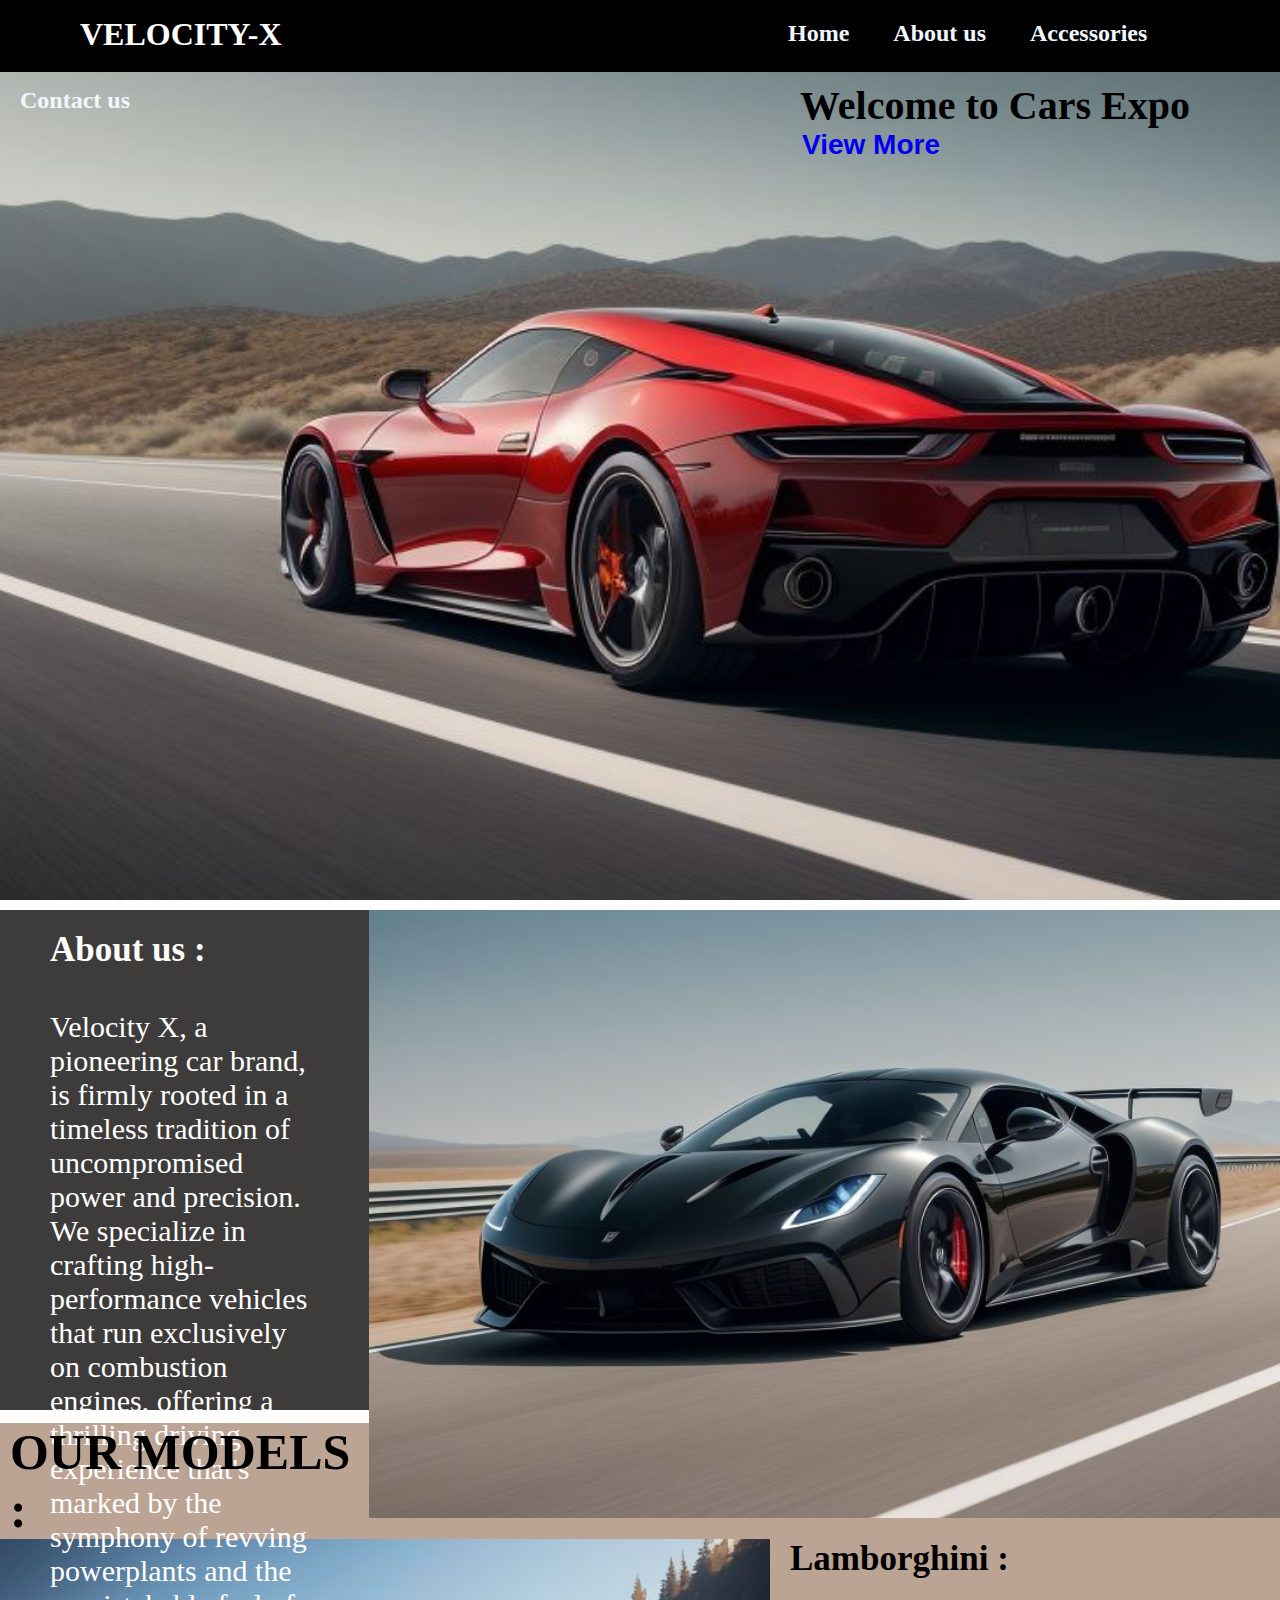
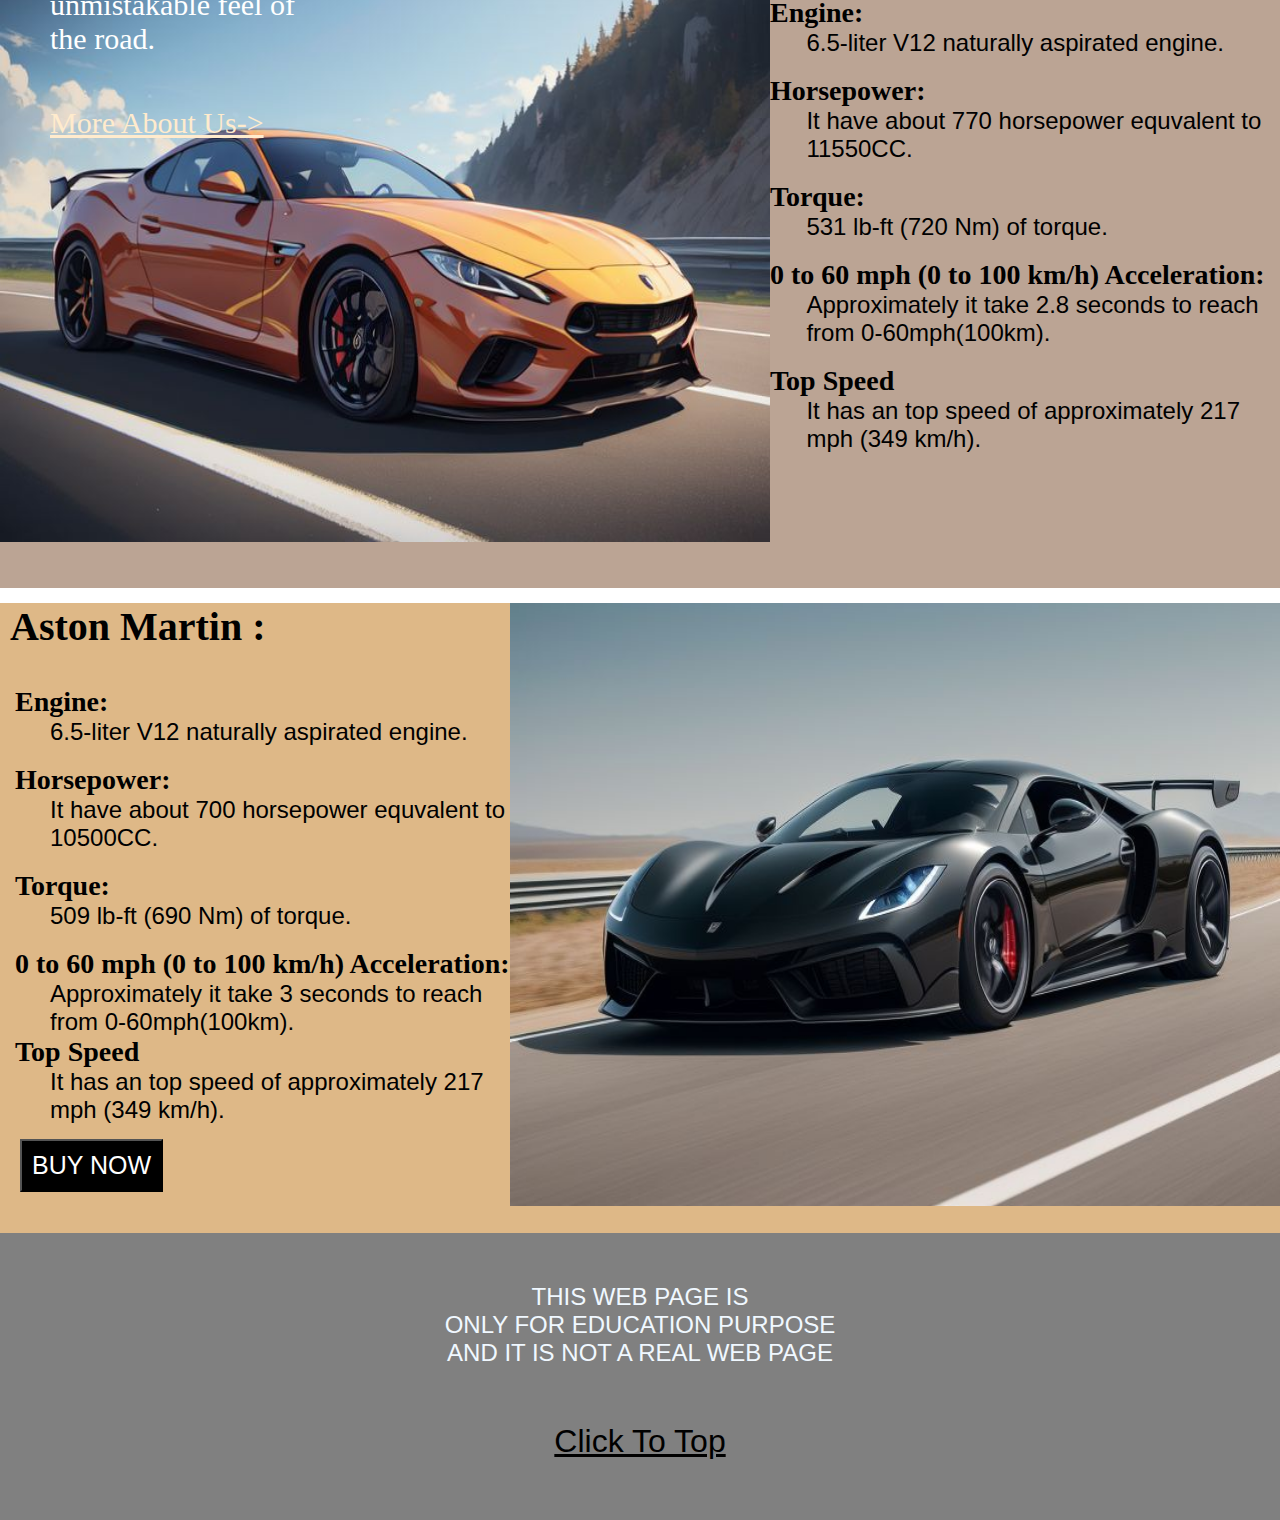
<file: index.html>
<!DOCTYPE html>
<html>

<head>
    <title>Velocity X </title>
    <meta name="viewport" content="width=device-width"> <!--It consider the display size to 100-->
    <link rel="stylesheet" href="index.css">
</head>

<body>
    <Section class="ul1">
        <div class="BMW"> <!--this for the navigation in the top-->
            <h1>VELOCITY-X</h1>
            <ul>
                <li><a href="#info">Home</a></li>
                <li><a href="about.html">About us</a></li>
                <li><a href="accessories.html">Accessories</a></li>
                <li><a href="contact.html">Contact us</a></li>
            </ul>
        </div>
        <div class="intro"> <!--this is for the first page photo & view more & text content-->
            <h1>Welcome to Cars Expo</h1>
            <h2> <a href="#models">View More</a></h2>
        </div>
    </Section>
    <section class="about" id="info"> <!----------------for the Second Section---------------->
        <div class="aboutinfo"> <!--text in this page-->
            <h1>About us :</h1>
            <img src="about.jpg">
            <br>
            <p>Velocity X, a pioneering car brand, is firmly rooted in a timeless tradition of uncompromised power and
                precision. We specialize in crafting high-performance vehicles that run exclusively on combustion
                engines, offering a thrilling driving experience that's marked by the symphony of revving powerplants
                and the unmistakable feel of the road.</p>
            <a class="aboutpage" href="about.html">More About Us-></a>
        </div>
    </section>
    <section class="models1" id="models"> <!----------------third Section"page"------------------>
        <h1>OUR MODELS :</h1>
        <img src="model1.jpg">
        <h2>Lamborghini :</h2>
        <br><br>
        <h3>Engine:</h3>
        <p>6.5-liter V12 naturally aspirated engine. </p>
        <br>
        <h3>Horsepower: </h3>
        <p>It have about 770 horsepower equvalent to 11550CC.</p>
        <br>
        <h3>Torque:</h3>
        <p>531 lb-ft (720 Nm) of torque.</p>
        <br>
        <h3>0 to 60 mph (0 to 100 km/h) Acceleration:</h3>
        <p>Approximately it take 2.8 seconds to reach from 0-60mph(100km).</p>
        <br>
        <h3>Top Speed</h3>
        <p>It has an top speed of approximately 217 mph (349 km/h).</p>
        <button onclick="location.href='final.html'"> BUY NOW </button> <!------Button------>
    </section>
    <section class="models2"> <!-----------Fourth Section----------->
        <img src="about.jpg">
        <h1>Aston Martin :</h1>
        <br> <br>
        <h3>Engine:</h3>
        <p>6.5-liter V12 naturally aspirated engine.</p>
        <br>
        <h3>Horsepower:</h3>
        <p>It have about 700 horsepower equvalent to 10500CC.</p>
        <br>
        <h3>Torque:</h3>
        <p>509 lb-ft (690 Nm) of torque.</p>
        <br>
        <h3>0 to 60 mph (0 to 100 km/h) Acceleration:</h3>
        <p>Approximately it take 3 seconds to reach from 0-60mph(100km).</p>
        <h3>Top Speed</h3>
        <p>It has an top speed of approximately 217 mph (349 km/h).</p>
        <button onclick="location.href='final.html'">BUY NOW</button> <!-----Button----->
    </section>
    <section class="End">
        <p>THIS WEB PAGE IS <br>ONLY FOR EDUCATION PURPOSE<br>AND IT IS NOT A REAL WEB PAGE</p>
        <br><br>
        <a href="#">Click To Top</a>
    </section>

</html>
</file>
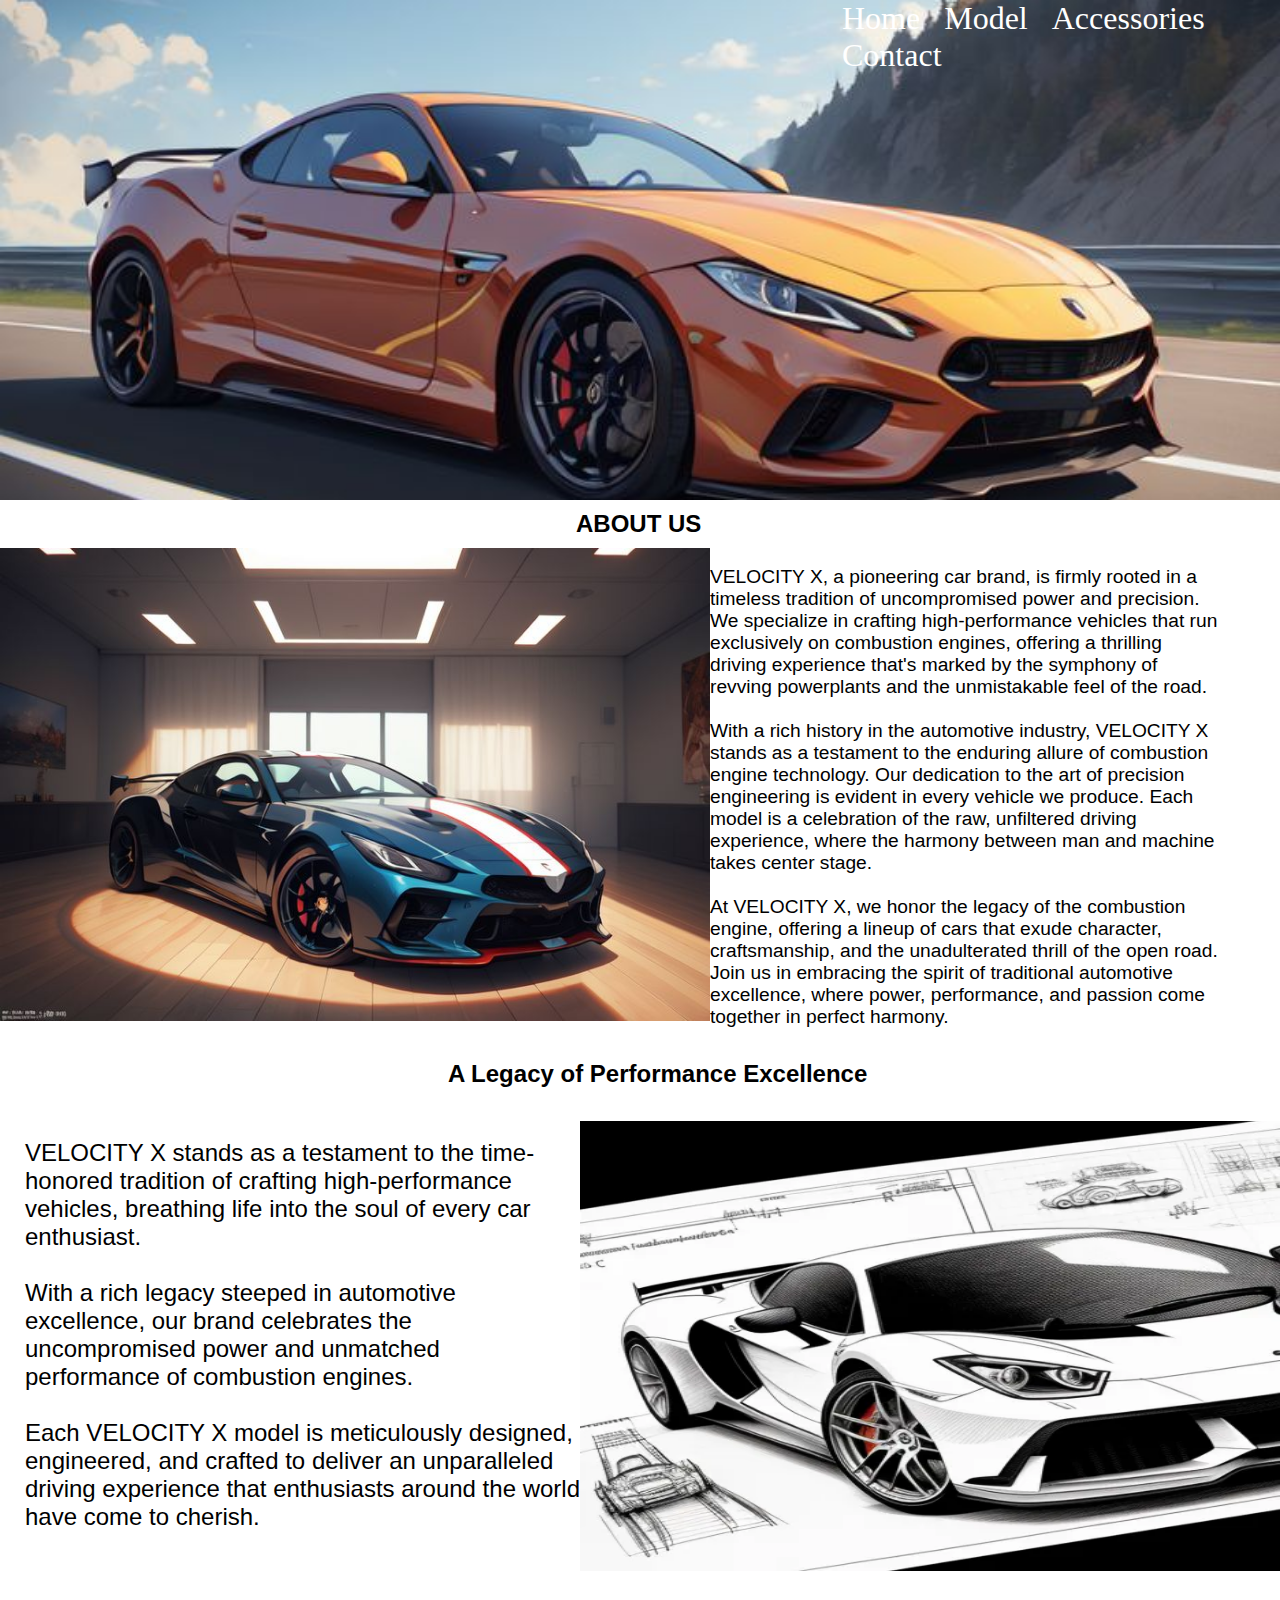
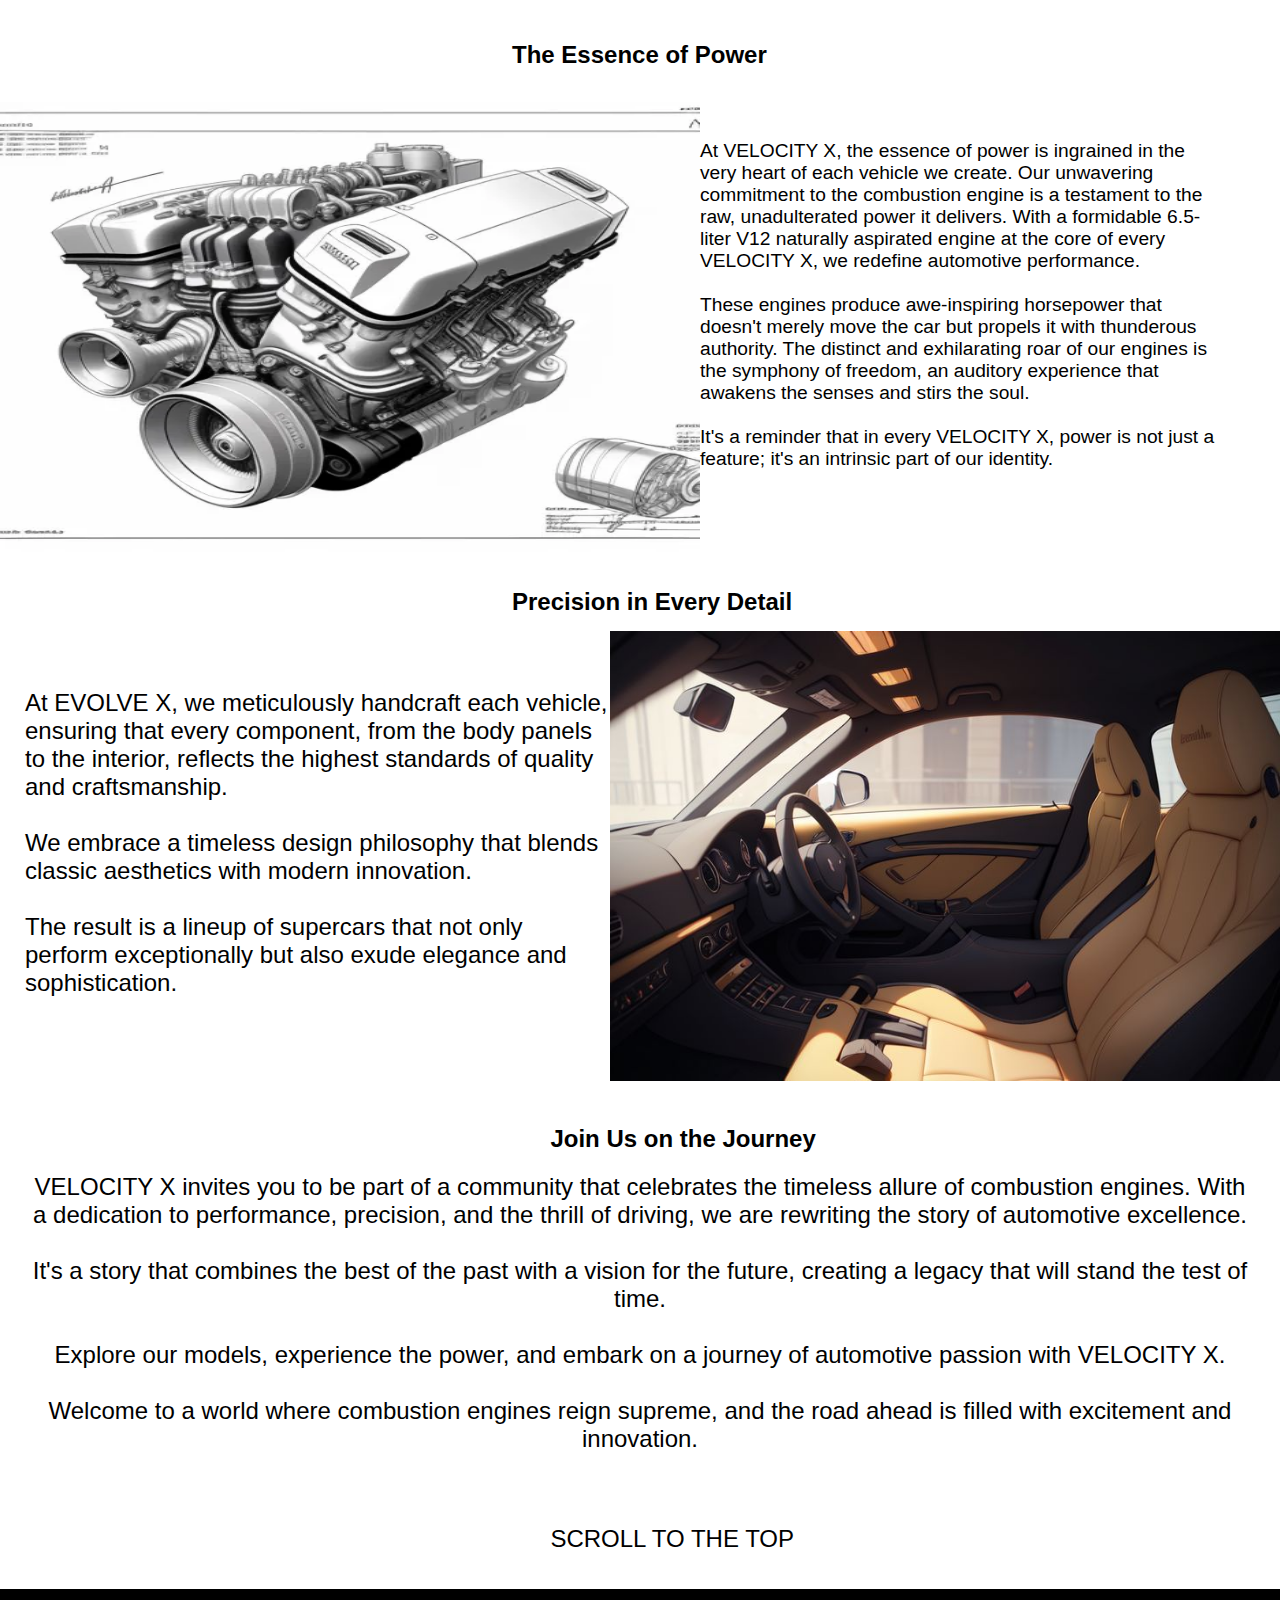
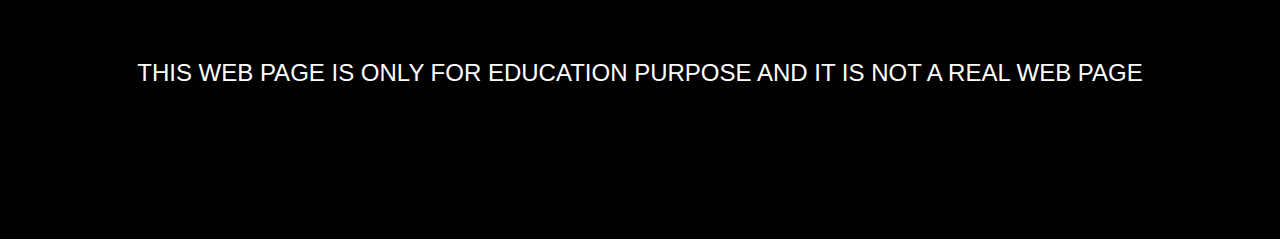
<file: about.html>
<!DOCTYPE html>
<html>
    <head>
        <title>About VELOCITY X</title>
        <meta name="viewport" content="width=device-width,initial-scale=1.0">
        <link rel="stylesheet" href="about.css">
        <body>
            <section class="navigation"> 
                <div class="nav">
                    <ul>
                        <li><a href="index.html">Home</a></li>
                        <li><a href="index.html#models">Model</a></li>
                        <li><a href="accessories.html">Accessories</a></li>
                        <li><a href="contact.html">Contact</a></li>
                    </ul>
                </div>
            </section>
            <section class="about1">  <!------------Second Section------------>
                <div class="more1">
                    <h1>ABOUT US</h1>
                    <img src="model1sport.jpg">
                    <br>
              <p>VELOCITY X, a pioneering car brand, is firmly rooted in a timeless tradition of uncompromised power and precision.
                 We specialize in crafting high-performance vehicles that run exclusively on combustion engines, offering a thrilling driving experience that's marked by the symphony of revving powerplants and the unmistakable feel of the road.
                 <br>
                 <br>
                With a rich history in the automotive industry, VELOCITY X stands as a testament to the enduring allure of combustion engine technology.
                 Our dedication to the art of precision engineering is evident in every vehicle we produce.
                  Each model is a celebration of the raw, unfiltered driving experience, where the harmony between man and machine takes center stage.
                  <br>
                  <br>
                At VELOCITY X, we honor the legacy of the combustion engine, offering a lineup of cars that exude character, craftsmanship, and the unadulterated thrill of the open road.
                 Join us in embracing the spirit of traditional automotive excellence, where power, performance, and passion come together in perfect harmony.
                 <br><br>
                </div>
            </section>
            <section class="about2">
                <div class="more2">
                    <h1>A Legacy of Performance Excellence</h1>
                    <br>
                    <img src="sketch.webp">
                    <br>
                    <p>
                        VELOCITY X stands as a testament to the time-honored tradition of crafting high-performance vehicles, breathing life into the soul of every car enthusiast.
                        <br>
                        <br>
                         With a rich legacy steeped in automotive excellence, our brand celebrates the uncompromised power and unmatched performance of combustion engines.
                         <br>
                         <br>
                          Each VELOCITY X model is meticulously designed, engineered, and crafted to deliver an unparalleled driving experience that enthusiasts around the world have come to cherish.
                          <br>
                          <br>
                    </p>
                </div>
            </section>
            <section class="about3">  <!-----------------Third Section------------------>
                <div class="more3">
                    <br><br><br>
                    <br>
                    <h1>The Essence of Power</h1>
        <br>
        <img src="engine1.webp" alt="engine sketch">
        <br>
        <p>
          At VELOCITY X, the essence of power is ingrained in the very heart of each vehicle we create. Our unwavering commitment to the combustion engine is a testament to the raw, unadulterated power it delivers. With a formidable 6.5-liter V12 naturally aspirated engine at the core of every VELOCITY X, we redefine automotive performance.
          <br>
          <br>
           These engines produce awe-inspiring horsepower that doesn't merely move the car but propels it with thunderous authority. The distinct and exhilarating roar of our engines is the symphony of freedom, an auditory experience that awakens the senses and stirs the soul. 
           <br>
           <br>
           It's a reminder that in every VELOCITY X, power is not just a feature; it's an intrinsic part of our identity.
        </p>
            </section>
            <section class="about4">
                <div class="more4">
                    <br><br><br><br><br><br>
                    <h1>Precision in Every Detail</h1>
                    <img src="interior1.jpg" alt="interior image">
                    <br>
                    <p>
                      At EVOLVE X, we meticulously handcraft each vehicle, ensuring that every component, from the body panels to the interior, reflects the highest standards of quality and craftsmanship.
                      <br>
                      <br>
                       We embrace a timeless design philosophy that blends classic aesthetics with modern innovation.
                       <br>
                       <br>
                        The result is a lineup of supercars that not only perform exceptionally but also exude elegance and sophistication.
                    </p>
                </div>
            </section>
            <section class="about5">
                <div class="more5">
                    <br><br><br><br><br></br>
                    <h1>Join Us on the Journey</h1>
                    <p>VELOCITY X invites you to be part of a community that celebrates the timeless allure of combustion engines. With a dedication to performance, precision, and the thrill of driving, we are rewriting the story of automotive excellence.
                        <br><br> 
                        It's a story that combines the best of the past with a vision for the future, creating a legacy that will stand the test of time.
                        <br><br>
                         Explore our models, experience the power, and embark on a journey of automotive passion with VELOCITY X.
                         <br><br>
                         Welcome to a world where combustion engines reign supreme, and the road ahead is filled with excitement and innovation.
                        </p>
                        <br><br><br><br>
                        <a href="#">SCROLL TO THE TOP</a>
                        <br><br><br>
                        <section class="footer">  <!----------Other----------->
                            <p>THIS WEB PAGE IS
                                ONLY FOR EDUCATION PURPOSE
                                AND IT IS NOT A REAL WEB PAGE</p>
                        </section>
                    </div>
                </section>
        </body>
            </head>
            </html>
</file>
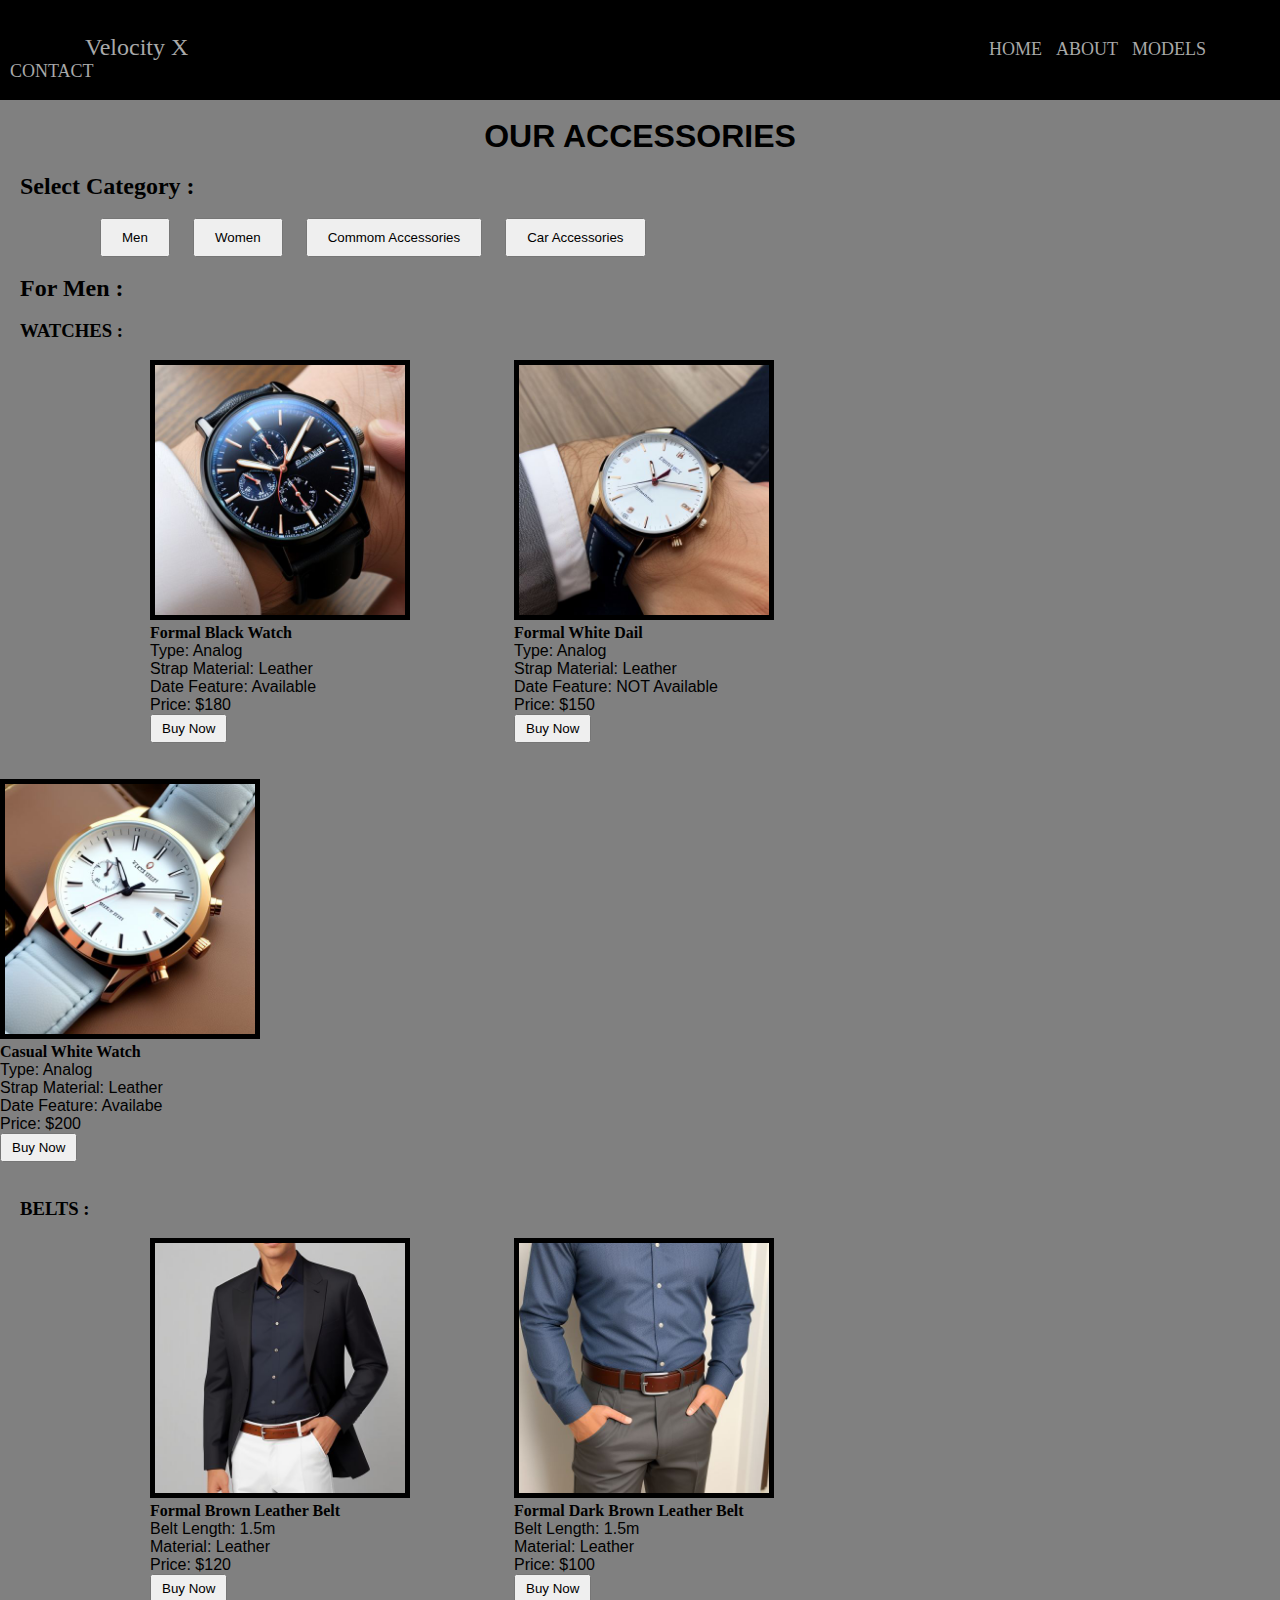
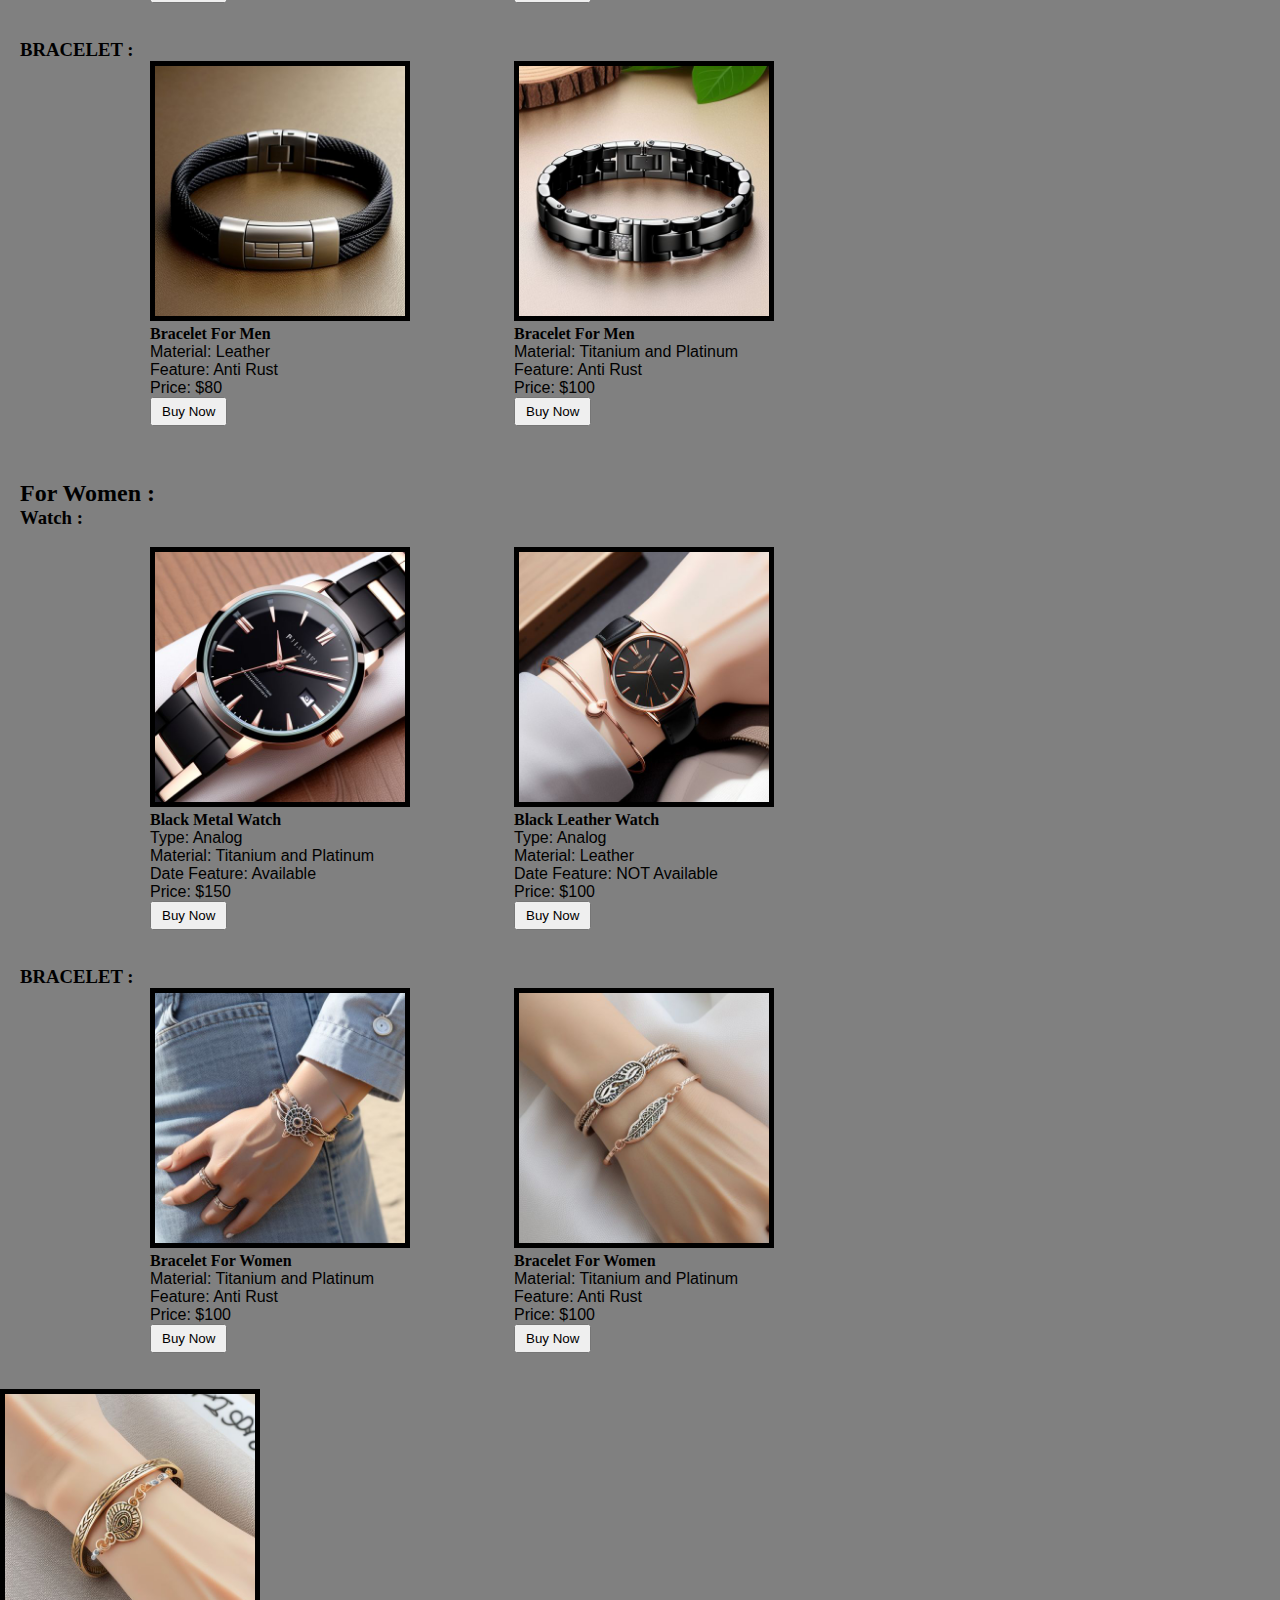
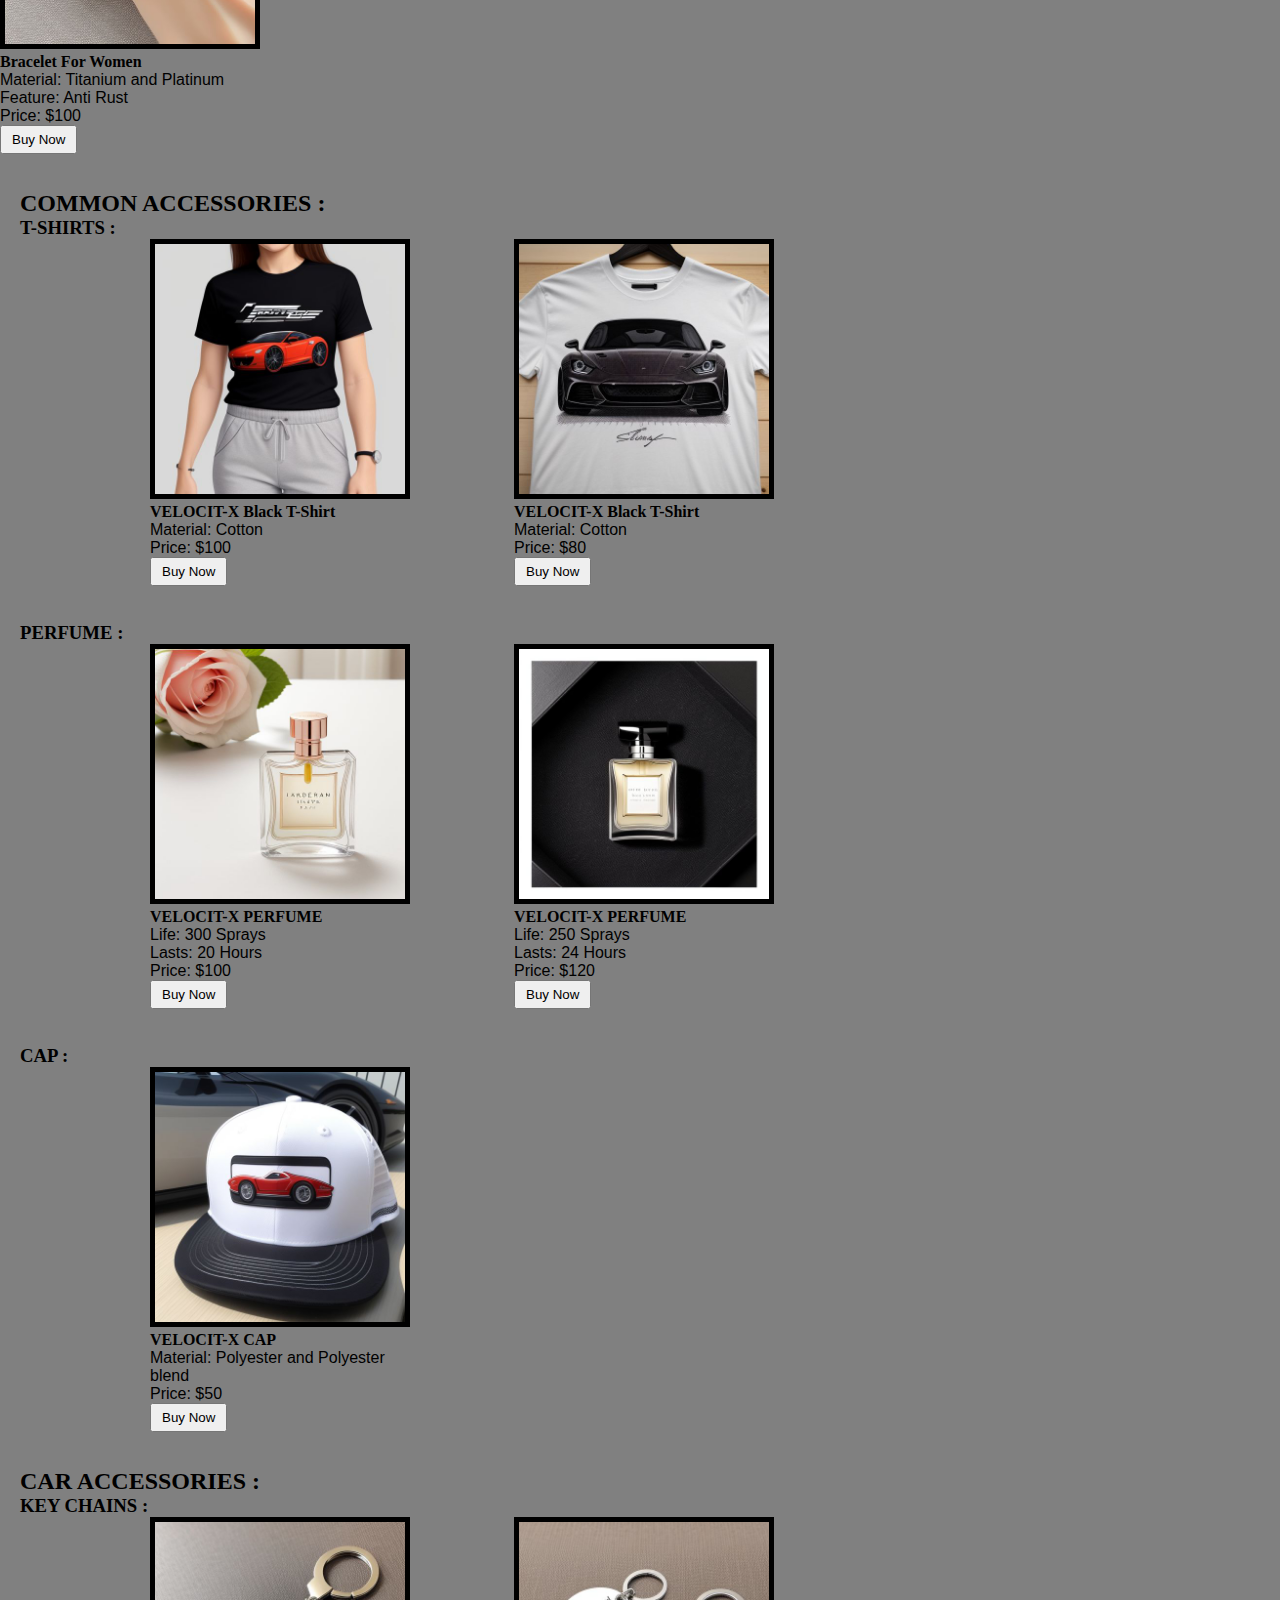
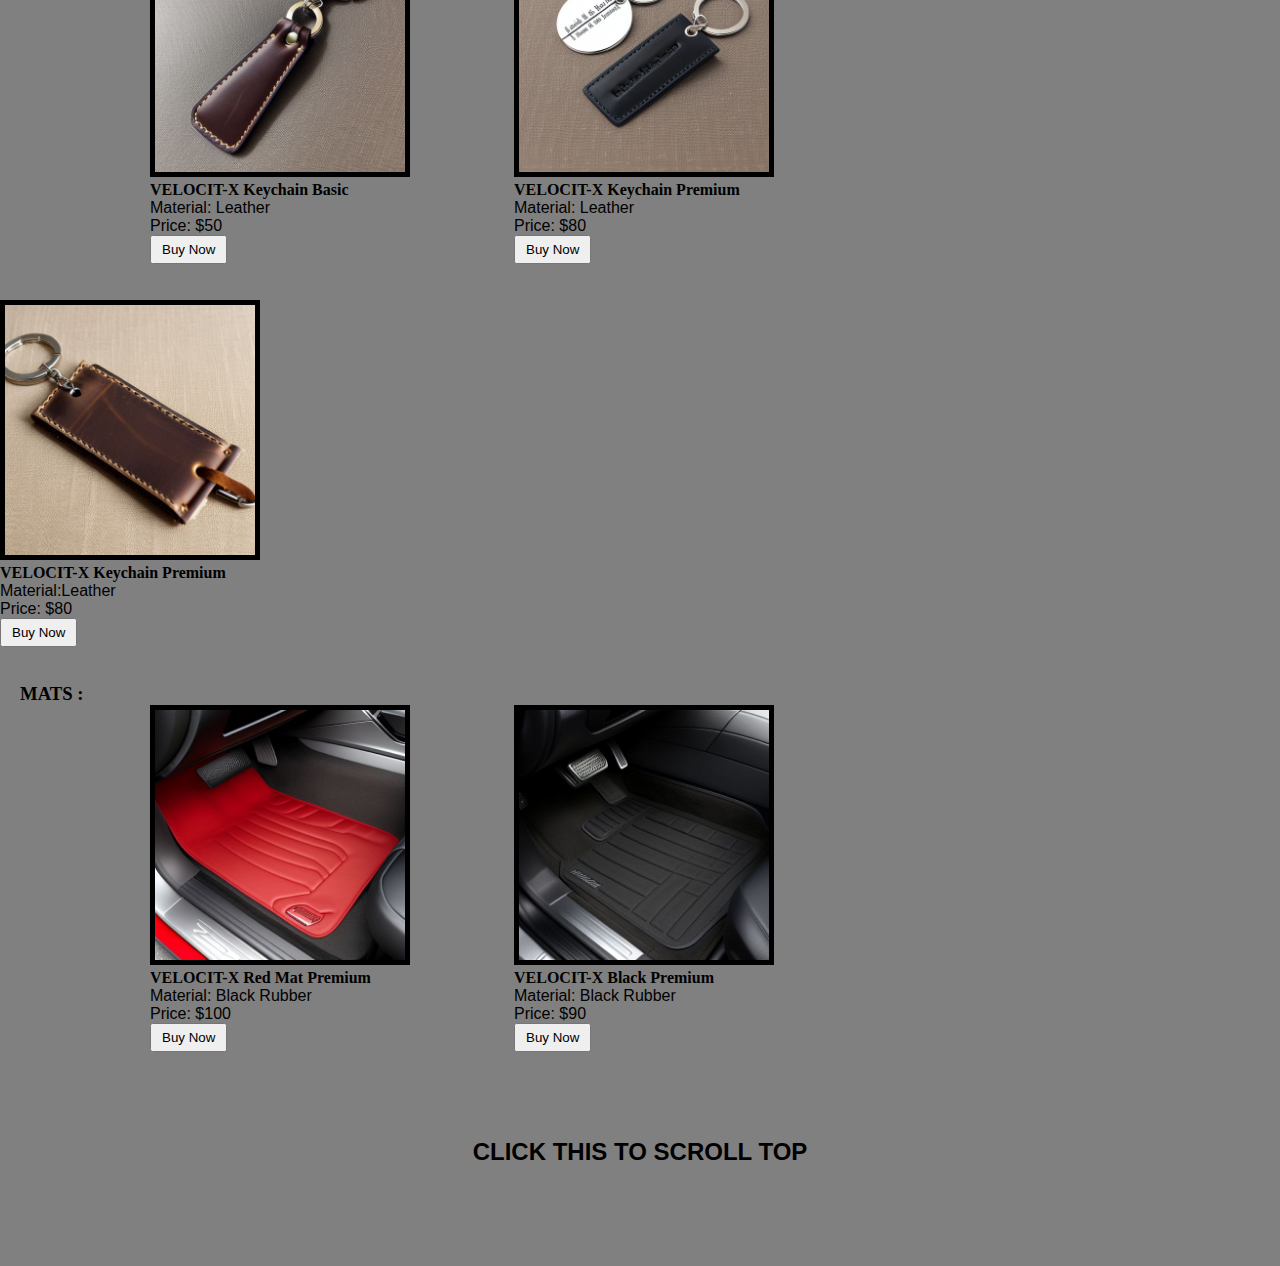
<file: accessories.html>
<!DOCTYPE html>
<html>
    <head>
        <title>VELOCITY X Accessories </title>
        <meta name="viewport" content="width=device-width"> <!--It consider the display size to 100-->
        <link rel="stylesheet" href="accessories.css">
    </head>
    <body>
        <section class="nav">
            <div class="logo"><!--this is for the navigation section-->
                <p>Velocity X</p>
                <ul>
                    <li><a href="index.html">HOME</a></li>
                    <li><a href="about.html">ABOUT</a></li>
                    <li><a href="index.html#models">MODELS</a></li>
                    <li><a href="contact.html ">CONTACT</a></li>
                </ul>
            </div>
        </section>
        <section>
            <br>
            <h1>OUR ACCESSORIES</h1>
            <br>
            <h2>Select Category :</h2><br>
            <div class="categories">
                <button onclick="location.href='#Ma'">Men</button>
                <button onclick="location.href='#Women'">Women</button>
                <button onclick="location.href='#ca'">Commom Accessories</button>
                <button onclick="location.href='#cars'">Car Accessories</button>
            </div>
        </section>
        <br>

        <h2 id="Ma">For Men :</h2><br>
        <h3>WATCHES :</h3><!---------Sectiom 1(Watch)------------>
        <br>
        <section class="Watch">
            <div class="watch1">
                <img src="watch1.jpg">
                <br>
                <div class="w1">
                    <b>Formal Black Watch</b>
                    <br>
                    <p>Type: Analog</p>
                    <p>Strap Material: Leather</p>
                    <p>Date Feature: Available</p>
                    <p>Price: $180</p>
                    <button onclick="location.href='final.html'">Buy Now</button>
                    <br><br><br>
                </div>
            </div>
            <div class="watch2">
                <img src="watch2.jpg">
                <br>
                <div class="w2">
                    <b>Formal White Dail</b>
                    <br>
                    <p>Type: Analog</p>
                    <p>Strap Material: Leather</p>
                    <p>Date Feature: NOT Available</p>
                    <p>Price: $150</p>
                    <button onclick="location.href='final.html'">Buy Now</button>
                    <br><br><br> 
                </div>
            </div>
            <div class="watch3">
                <img src="watch3.jpg" alt="watch 3">
                <br>
                <div class="w3">
                    <b>Casual White Watch</b>
                    <br>
                    <p>Type: Analog</p>
                    <p>Strap Material: Leather</p>
                    <p>Date Feature: Availabe</p>
                    <p>Price: $200</p>
                    <button onclick="location.href='final.html'">Buy Now</button>
                    <br><br><br>
                </div>
            </div>
        </section>

        <h3>BELTS :</h3>  <!------------Section 2(belts)------------>
        <br>
        <section class="Watch">
            <div class="watch1">
                <img src="belt1.jpg">
                <br>
                <div class="w1">
                    <b>Formal Brown Leather Belt</b>
                    <br>
                    <p>Belt Length: 1.5m</p>
                    <p>Material: Leather</p>
                    <p>Price: $120</p>
                    <button onclick="location.href='final.html'">Buy Now</button>
                    <br><br><br>
                </div>
            </div>
            <!------------------------------------------------------------------------------>
            <div class="watch2">
                <img src="belt2.jpg">
                <br>
                <div class="w2">
                    <b>Formal Dark Brown Leather Belt</b>
                    <br>
                    <p>Belt Length: 1.5m</p>
                    <p>Material: Leather</p>
                    <p>Price: $100</p>
                    <button onclick="location.href='final.html'">Buy Now</button>
                    <br><br><br> 
                </div>
            </div>
        </section>
        <h3>BRACELET :</h3>  <!--------Section 3 (bracelet)---------->
        <section class="bracelet">  
            <div class="watch1">
                <img src="menbracelet1.jpg">
                <br>
                <div class="w1">
                    <b>Bracelet For Men</b>
                    <br>
                    <p>Material: Leather</p>
                    <p>Feature: Anti Rust</p>
                    <p>Price: $80</p>
                    <button onclick="location.href='final.html'">Buy Now</button>
                    <br><br><br>
                </div>
            </div> 
            <div class="watch2">
                <img src="menbracelet2.jpg">
                <br>
                <div class="w2">
                    <b>Bracelet For Men</b>
                    <br>
                    <p>Material: Titanium and Platinum</p>
                    <p>Feature: Anti Rust</p>
                    <p>Price: $100</p>
                    <button onclick="location.href='final.html'">Buy Now</button>
                    <br><br><br>
                </div>
            </div>
        </section>
        <br>

        <h2 id="Women">For Women :</h2><!-------------Section 4 (Women Watch)------------------>
        <h3>Watch :</h3>
        <br>
        <section class="Watch">
            <div class="watch1">
                <img src="womenwatch1.jpg">
                <br>
                <div class="w1">
                    <b>Black Metal Watch</b>
                    <br>
                    <p>Type: Analog</p>
                    <p>Material: Titanium and Platinum</p>
                    <p>Date Feature: Available</p>
                    <p>Price: $150</p>
                    <button onclick="location.href='final.html'">Buy Now</button>
                    <br><br><br>
                </div>
            </div>
            <div class="watch2">
                <img src="womenwatch2.jpg">
                <br>
                <div class="w2">
                    <b>Black Leather Watch</b>
                    <br>
                    <p>Type: Analog</p>
                    <p>Material: Leather</p>
                    <p>Date Feature: NOT Available</p>
                    <p>Price: $100</p>
                    <button onclick="location.href='final.html'">Buy Now</button>
                    <br><br><br> 
                </div>
            </div>
        </section>
        <H3>BRACELET :</H3> <!--------Section 5 ( Women Bracelet)---------->
        <section class="Bracelet">
            <div class="watch1">
                <img src="womenbracelet1.jpg">
                <br>
                <div class="w1">
                    <b>Bracelet For Women</b>
                    <br>
                    <p>Material: Titanium and Platinum</p>
                    <p>Feature: Anti Rust</p>
                    <p>Price: $100</p>
                    <button onclick="location.href='final.html'">Buy Now</button>
                    <br><br><br>
                </div>
            </div>
            <div class="watch2">
                <img src="womenbracelet2.jpg">
                <br>
                <div class="w2">
                    <b>Bracelet For Women</b>
                    <br>
                    <p>Material: Titanium and Platinum</p>
                    <p>Feature: Anti Rust</p>
                    <p>Price: $100</p>
                    <button onclick="location.href='final.html'">Buy Now</button>
                    <br><br><br>
                </div>
            </div>
            <div class="watch3">
                <img src="womenbracelet3.jpg" alt="watch 3">
                <br>
                <div class="w3">
                    <b>Bracelet For Women</b>
                    <br>
                    <p>Material: Titanium and Platinum</p>
                    <p>Feature: Anti Rust</p>
                    <p>Price: $100</p>
                    <button onclick="location.href='final.html'">Buy Now</button>
                    <br><br><br>
                </div>
            </div>
        </section>
        <h2 id="ca">COMMON ACCESSORIES :</h2>  <!--------Section 6 (Common Accessories)---------->
        <h3>T-SHIRTS :</h3>
        <section class="Watch">
            <div class="watch1">
                <img src="t-shirt1.jpg">
                <br>
                <div class="w1">
                    <b>VELOCIT-X Black T-Shirt</b>
                    <br>
                    <p>Material: Cotton</p>
                    <p>Price: $100</p>
                    <button onclick="location.href='final.html'">Buy Now</button>
                    <br><br><br>
                </div>
            </div>
            <div class="watch2">
                <img src="t-shirt2.jpg">
                <br>
                <div class="w2">
                    <b>VELOCIT-X Black T-Shirt</b>
                    <br>
                    <p>Material: Cotton</p>
                    <p>Price: $80</p>
                    <button onclick="location.href='final.html'">Buy Now</button>
                    <br><br><br> 
                </div>
            </div>
        </section>
        <h3>PERFUME :</h3>  <!-----------Section 7 (Perfumes)-------------->
        <section class="Watch">
            <div class="watch1">
                <img src="perfume1.jpg">
                <br>
                <div class="w1">
                    <b>VELOCIT-X PERFUME</b>
                    <br>
                    <p>Life: 300 Sprays</p>
                    <p>Lasts: 20 Hours</p>
                    <p>Price: $100</p>
                    <button onclick="location.href='final.html'">Buy Now</button>
                    <br><br><br>
                </div>
            </div>
            <div class="watch2">
                <img src="perfume2.jpg">
                <br>
                <div class="w2">
                    <b>VELOCIT-X PERFUME</b>
                    <br>
                    <p>Life: 250 Sprays</p>
                    <p>Lasts: 24 Hours</p>
                    <p>Price: $120</p>
                    <button onclick="location.href='final.html'">Buy Now</button>
                    <br><br><br>
                </div>
            </div>
            <h3>CAP :</h3>  <!------------Section 8 (Cap)----------------->
            <div class="watch1">
                <img src="cap.jpg">
                <br>
                <div class="w1">
                    <b>VELOCIT-X CAP</b>
                    <br>
                    <p>Material: Polyester and Polyester blend</p>
                    <p>Price: $50</p>
                    <button onclick="location.href='final.html'">Buy Now</button>
                    <br><br><br>
                </div>
        </section>
        <h2 id="cars">CAR ACCESSORIES :</h2>  
        <h3>KEY CHAINS :</h3>  <!-----------Section 9 (Key Chains)---------------->
        <section class="car">
            <div class="watch1">
                <img src="keychain1.jpg">
                <br>
                <div class="w1">
                    <b>VELOCIT-X Keychain Basic</b>
                    <br>
                    <p>Material: Leather</p>
                    <p>Price: $50</p>
                    <button onclick="location.href='final.html'">Buy Now</button>
                    <br><br><br>
                </div>
            </div>
            <div class="watch2">
                <img src="keychain2.jpg">
                <br>
                <div class="w2">
                     <b>VELOCIT-X Keychain Premium</b>
                     <br>
                    <p>Material: Leather</p>
                    <p>Price: $80</p>
                     <button onclick="location.href='final.html'">Buy Now</button>
                    <br><br><br>
                </div>
            </div>
            <div class="watch3">
                <img src="keychain3.jpg">
                <br>
                <div class="w3">
                    <b>VELOCIT-X Keychain Premium</b>
                    <br>
                    <p>Material:Leather</p>
                    <p>Price: $80</p>
                    <button onclick="location.href='final.html'">Buy Now</button>
                    <br><br><br>
                </div>
            </div>
        </section>
        <h3> MATS :</h3>  <!-----------Section 10 (Car Mats)---------------->
        <section class="Mats">
            <div class="watch1">
                <img src="mat1.jpg">
                <br>
                <div class="w1">
                    <b>VELOCIT-X Red Mat Premium</b>
                    <br>
                    <p>Material: Black Rubber</p>
                    <p>Price: $100</p>
                    <button onclick="location.href='final.html'">Buy Now</button>
                    <br><br><br>
                </div>
            </div>
            <div class="watch2">
                <img src="mat2.jpg">
                <br>
                <div class="w2">
                     <b>VELOCIT-X Black Premium</b>
                     <br>
                    <p>Material: Black Rubber</p>
                    <p>Price: $90</p>
                     <button onclick="location.href='final.html'">Buy Now</button> <!------BUTTON TAG------>
                    <br><br><br>
                </div>
            </div>
        </section>
        <h4><a href="#" >CLICK THIS TO SCROLL TOP</a> </h4>
    </body>
</html>
</file>
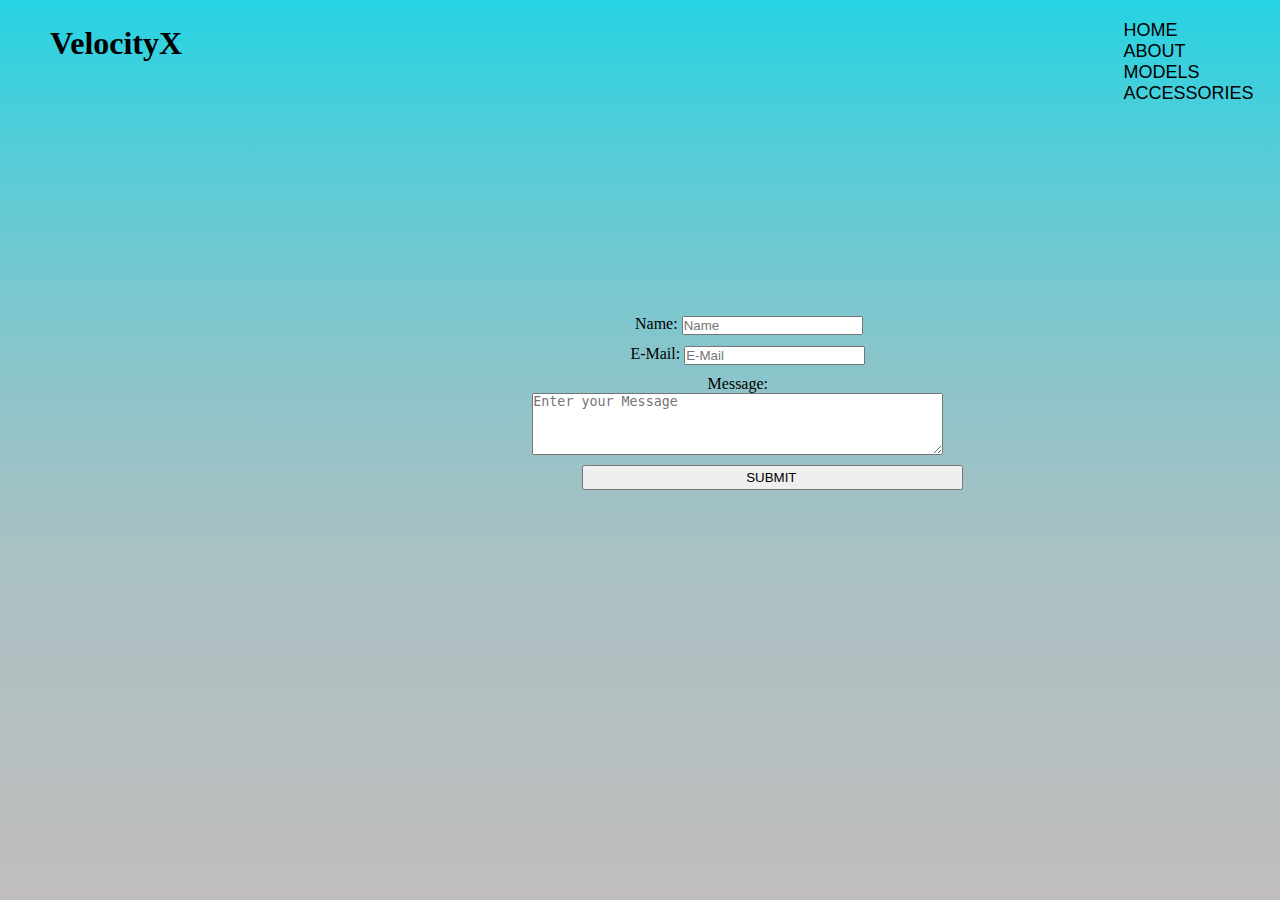
<file: contact.html>
<!DOCTYPE html>
<html>
    <head>
        <meta name="viewport" content="width=device-width, scale=1.0">
        <link rel="stylesheet" href="contact.css">
        <title>VELOCITYX Contact page</title>
    </head>
    <body class="back">
        <h1>VelocityX</h1>
        <form mailto="onlyforcrack1312@gmail.com">
            <label class="name1" for="name">Name: <input type="text" for="name" placeholder="Name"></label>
            <label class="email1" for="email">E-Mail: <input type="email" for="email" placeholder="E-Mail"></label>
            <label class="message1" for="message">Message: <textarea placeholder="Enter your Message" cols="49" rows="4"></textarea> </label>
            <button>SUBMIT</button>
        </form>
        
        <div class="nav">
            <ul>
                <li><a id="home" href="index.html">HOME</a></li>
                <li><a id="about" href="about.html">ABOUT</a></li>
                <li><a id="model" href="index.html#models">MODELS</a></li>
                <li><a id="accessories" href="accessories.html">ACCESSORIES</a></li>
            </ul>
        </div>
    </body>
</html>
</file>
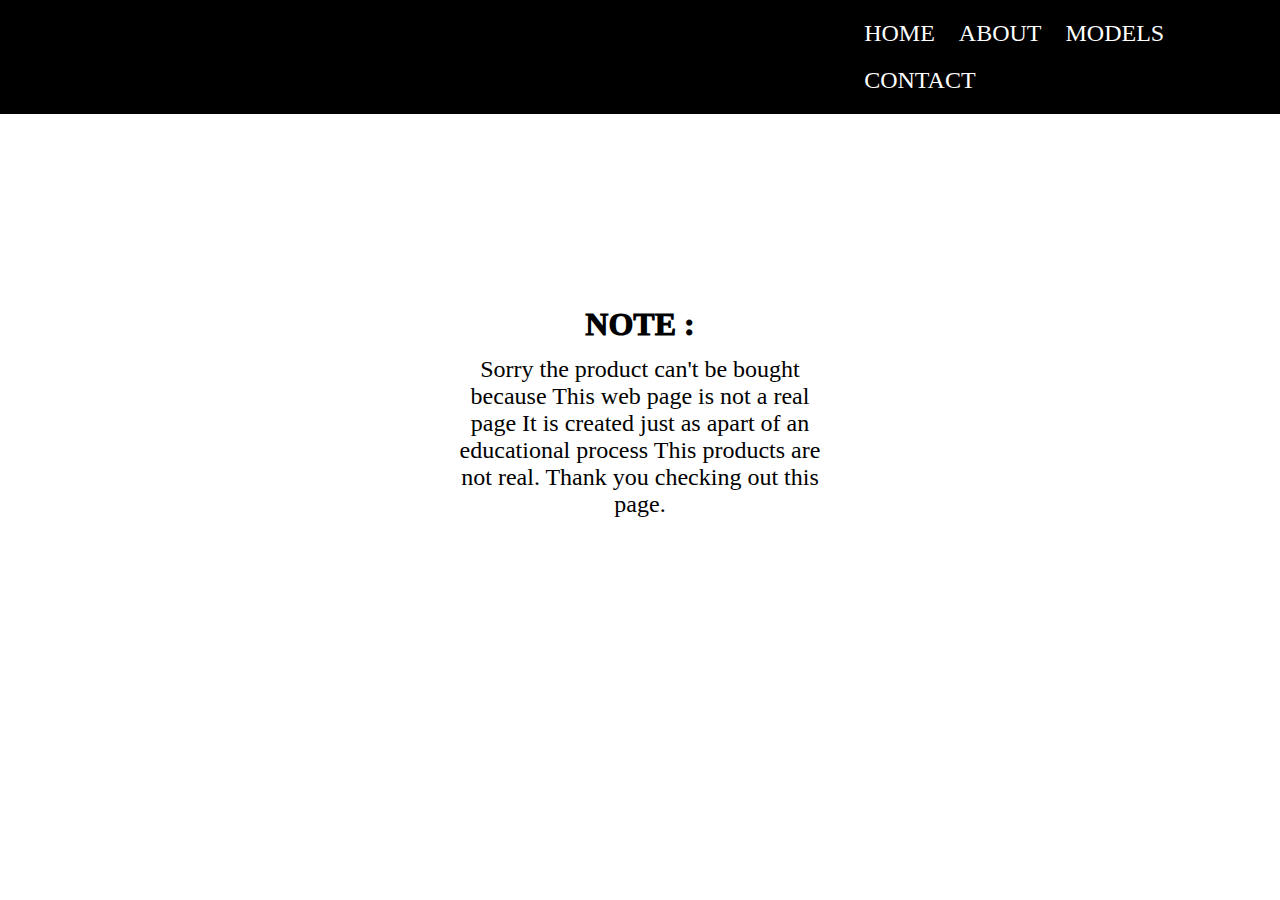
<file: final.html>
<!DOCTYPE html>
<html>
    <head>
        <title>BUY NOW</title>
        <meta name="viewport" content="width=device-width">
        <link rel="stylesheet" href="final.css">
    </head>
    <body>
        <section class="top">
            <div class="top1">
                <ul>
                    <li><a href="index.html">HOME</a></li>
                    <li><a href="about.html">ABOUT</a></li>
                    <li><a href="index.html#models">MODELS</a></li>
                    <li><a href="contact.html">CONTACT</a></li>
                </ul>
            </div>
        </section>
        <section class="Final">
            <div class="Final1">
                <h1>NOTE :</h1>
                <h2>Sorry the product can't be bought because
                    This web page is not a real page
                    It is created just as apart of an educational process
                    This products are not real.
                    Thank you checking out this page.</h2>
            </div>
        </section>
    </body>
</html>
</file>
<file: index.css>
*{
    padding: 0%;
    margin: 0%;
    
}
ul{
  margin-left: 60%; 
  display: inline;
}
li{
    display: inline-block;
    padding: 20px;
    font-size: x-large;
    font-weight: 600;
}
li a{
    text-decoration: none;
    color: aliceblue; 
}
/*-----for navigation bar----*/
.BMW{    
    background-color: black;
    display: block;
    height: 8%;
}
.BMW h1{
    color: white;
    display: inline;
    padding-left: 80px;
    cursor: pointer;
    position: absolute;
    top: 16px;
    left: 0px;
}
li a:hover{  
    color: chartreuse;
    cursor: pointer;
}
/*---------for index background image--------*/
.ul1{
    background-image:url(banner.jpg);  /*------------Image upload in CSS-----------*/
    height: 100vh;
    background-repeat: no-repeat;
    background-size: cover;
    background-position: center;
    margin-bottom: 10px;
}
/*--------index content--------*/
.intro h1{
    text-align: right;
    padding-right: 90px;
    font-size: 40px;
    cursor: pointer;
    margin-top: 10px;
}
.intro h2 {
    text-align:right;
    padding-right: 340px; /*-----to move content from left or right*/
}
/*----view more font style*/
h2 a{
    font-family: 'Franklin Gothic Medium', 'Arial Narrow', Arial, sans-serif;
    font-weight: 40px;  
    text-decoration: none;
    font-size: 28px;
}
.intro h2 a:hover {
    color: red;
    cursor: pointer;
}
  /*--------------------- Second section-------------------------*/
.about img{
    float: right;
    height: 67.5vh; 
    margin-bottom: 15px;
}
.about{
    background-color:#3e3b3b; 
    color:white;
    height: 500px;
}
.about h1{
    display: inline-block;
    padding-top: 20px;
    margin-bottom: 15px;
    padding-left: 50px;
    font-size: 35px;
}
.about p{             
    display: flex;
    padding-top: 25px;
    padding-left:  50px;
    font-size: 30px;
    padding-right: 50px;
}
.aboutpage {
    display: flex;
    color:blanchedalmond;
    padding-left: 50px;
    margin-top: 50px;
    font-size: 30px;
}
.models1 img{ /*------------Section three----------*/
    float: left;
    height: 67vh;    /*-----view port height----*/
    background-size: cover;
    width: 770px;
    background-position: center;
}
.models1{
    background-color: #BBA494;
    height: 85vh;
}
.models1 h3{
    padding-left: 58%;
    font-size: 28px;
}
.models1 p{
    padding-left: 63%;
    font-size: x-large;
    font-family:'Gill Sans', 'Gill Sans MT', Calibri, 'Trebuchet MS', sans-serif;
}
.models1{
    margin-top: 13px;
}
.models1 h2{
    display: inline-block;
    margin-left: 20px;
    font-size: 35px;
}
.models1 h1{
    font-size: 50px;
    padding-left: 10px;
}
.models1 button{
    padding: 10px;
    margin-left: 1300px;
    background-color: black;
    color:white;
    font-size: 25px;
}
.models2 img{     /*-----------------Section Four---------------*/
    float: right;
    height: 67vh;    /*-----view port height----*/
    background-size: cover;
    width: 770px;
    background-position: center;
}
.models2{
    margin-top: 15px;
}
.models2{
    background-color:burlywood;
    height: 70vh;
}
.models2 h2{
    display: block;
    margin-left: 20px;
    font-size: 35px;
}
.models2 h3{
    font-size: 28px;
    padding-left: 15px;
}
.models2 p{
    font-size: x-large;
    padding-left: 10px;
    margin-left: 40px;
    font-family:'Gill Sans', 'Gill Sans MT', Calibri, 'Trebuchet MS', sans-serif;
}
.models2 h1{
    font-size: 40px;
    padding-left: 10px;
}
.models2 button{
    padding: 10px;
    margin-left: 20px;
    margin-top: 15px;
    background-color: black;
    color:white; 
    font-size: 25px;
}
.End{        /*------------END PAGE-----------*/
    text-align: center;
    font-family:'Franklin Gothic Medium', 'Arial Narrow', Arial, sans-serif;
    font-size: x-large;
    background-color:gray;
    color: aliceblue;
    padding-top: 50px;
    padding-bottom: 60px;
}
.End a{
    color:black;
    font-size: xx-large;
}
</file>
<file: about.css>
*{
    padding: 0%;
    margin: 0%;
    user-select: none;
}
ul{
    margin-left: 65%;
}
li{
    display: inline;
    padding: 10px;;
}
li a{
    text-decoration: none;
    color:white;
    font-size: xx-large;
}
.navigation{
background-image:url(model1.jpg);
height: 500px;
background-repeat: no-repeat;
background-position: center;
background-size: cover;
}
.more1 h1{        /*----------Second Section----------*/
    padding-top: 10px;
    padding-left: 45%;
    padding-bottom: 10px;
    font-size: x-large;
    font-weight: 50px;
    font-family: Verdana, Geneva, Tahoma, sans-serif;
}
.about1 img{
    float: left;
    width: 710px;
}
.more1 p{
    font-size: larger;
    padding-left: 50%;
    padding-right: 60px;
    font-family:Verdana, Geneva, Tahoma, sans-serif;
}
.more2 h1{   /*----------------Third Section-------------*/
    padding-top: 10px;
    padding-bottom: 15px;
    padding-left: 35%;
    font-size: x-large;
    font-weight: 50px;
    font-family: Verdana, Geneva, Tahoma, sans-serif;
}
.more2 img{
    float: right;
    width: 700px;
    height: 450px;
}
.more2 p{
    font-size: x-large;
    padding-left: 25px;
    padding-right: 50%;
    font-family:Verdana, Geneva, Tahoma, sans-serif; 
}
.about3 h1{  /*------------------------Forth Section--------------------*/
    padding-top: 10px;
    padding-bottom: 15px;
    padding-left: 40%;
    font-size: x-large;
    font-weight: 50px;
    font-family: Verdana, Geneva, Tahoma, sans-serif;
}
.more3 img{
    float: left;
    width: 700px;
    height: 450px;
}
.more3 p{
    font-size: larger;
    padding-top: 20px;
    padding-left: 50%;
    padding-right: 60px;
    font-family:Verdana, Geneva, Tahoma, sans-serif;
}
.about4 h1{  /*-------------------Fifth Section-------------------*/
    padding-top: 10px;
    padding-bottom: 15px;
    padding-left: 40%;
    font-size: x-large;
    font-weight: 50px;
    font-family: Verdana, Geneva, Tahoma, sans-serif;
}
.about4 img{
    float: right;
    width: 670px;
    height: 450px;
}
.about4 p{
    padding-top: 40px;
    padding-left: 25px;
    font-size: x-large;
    padding-right: 50%;
    font-family: Verdana, Geneva, Tahoma, sans-serif;
}
.about5 h1{     /*----------------------Sixth Section-------------------------------*/
    padding-top: 20px;
    padding-bottom: 10px;
    padding-left: 43%;
    font-size: x-large;
    font-weight: 50px;
    font-family: Verdana, Geneva, Tahoma, sans-serif;
}
.more5 p{
    text-align: center;
    padding-top: 10px;
    padding-left: 30px;
    font-size: x-large;
    padding-right: 30px;
    font-family: Verdana, Geneva, Tahoma, sans-serif;
}
.more5 a{
    padding-left: 43%;
    font-size:x-large;
    text-decoration: none;
    color: black;
    font-weight: 80px;
    font-family:'Franklin Gothic Medium', 'Arial Narrow', Arial, sans-serif;
}
.more5 a:hover{
    color: red;
    cursor: pointer;
}
.footer{
    background-color: black;
    height: 250px;
    color: white;
}
.footer p{
    padding-top: 70px;
    text-align: center;
    padding-left: 30px;
    padding-right: 30px;
}
</file>
<file: accessories.css>
*{
    margin: 0px;
    padding: 0px;
    user-select: none;
}
h2{
    padding-left: 20px;
}
body{
    background-color:gray;
}

.nav {
    height: 100px;
    background-color:#000;
}
.logo p{
    width: 250px;
    display: inline-block;
    color: darkgrey;
    font-weight: 50px;
    font-size: x-large;
    font-family: fantasy;
    padding-top: 34px;
    padding-left: 85px;
    cursor: pointer;
}

.nav ul{
    width: 100px;
    display: inline;
    padding-left: 50%;
    text-decoration: none;
}
.nav li{
    display: inline;
    padding-left: 10px;
}
.nav li a{
    text-decoration: none;
    font-size: large;
    font-family: 'Times New Roman', Times, serif;
    color: darkgray;
}
.nav li a:hover{
    color: white;
    transition: 0.5ms;
    font-size: x-large;
}
h1{
    text-align: center;
    font-family:Arial, Helvetica, sans-serif;
    font-weight: bolder;
} 
h3{
    padding-left: 20px;
}
.categories button{
    padding: 10px;
    margin-right: 19px;
    padding-left: 20px;
    padding-right: 20px;
}
.categories{
    margin-left: 100px;
}
.watch1{
    display: inline-block;
}
.watch1 img{
    cursor: pointer;
    margin-right: 50px;
    height: 250px;
    width: 250px;
    margin-left: 150px;
    border-color: #000;
    border-width: 5px;
    border-style: solid;
}
.w1 b{
    margin-left: 150px;
    font-family:'Times New Roman', Times, serif;
    display: inline;
}
.w1 p{
    width:250px;
    font-family: Arial, Helvetica, sans-serif;
    margin-left: 150px;
}
.w1 button{
    display: inline;
    margin-left: 150px;
    padding-top: 5px;
    padding-bottom: 5px;
    padding-left: 10px;
    padding-right: 10px;
}
/*----------this for the all first images like belt1,watch1 etc on the page for both men and women--------*/
/*----used this code by using the same class name in the women and commen section to optmise code--------*/
/*-----similarly same class name is used in multiple section for code optimizing----------------------*/
.watch2{
    display: inline-block;
    margin-right: 75px;
}
.w2{
    display: inline;
}
.watch2 img{
    cursor: pointer;
    display: inline;
    height: 250px;
    width: 250px;
    margin-left: 50px;
    border: #000;
    border-style:solid;
    border-width: 5px;
    margin-right: 30px;
}
.w2 b{
    font-family:'Times New Roman', Times, serif;
    margin-left: 50px;
    display: inline;
}
.w2 p{
    width:250px;
    font-family: Arial, Helvetica, sans-serif;
    margin-left: 50px;
}
.w2 button{
    display: inline;
    margin-left: 50px;
    padding-top: 5px;
    padding-bottom: 5px;
    padding-left: 10px;
    padding-right: 10px;
}
/*-------------this for the second images in the page for both men and women------------*/
/*-----------this for the second image like watch2,bracelet2 etc i have not used in all place but in 
some places in the women section and in commen the same class name is used to optmise the code----------*/

.watch3{
    margin-right: 200px;
    display: inline-block;
    margin-right: 20px;
}
.watch3 img{
    cursor: pointer;
    margin-right: 50px;
    height: 250px;
    width: 250px;
    border-color: #000;
    border-width: 5px;
    border-style: solid;
}
.w3 b{
    margin-right: 200px;
    font-family:'Times New Roman', Times, serif;
    display: inline;
}
.w3 p{
    width:250px;
    font-family: Arial, Helvetica, sans-serif;
    margin-right: 200px;
}
.w3 button{
    display: inline;
    margin-left: 0px;
    padding-top: 5px;
    padding-bottom: 5px;
    padding-left: 10px;
    padding-right: 10px;
}
h4 a{
    color: #000;
    text-decoration: none;
}
h4{
    text-align: center;
    font-weight: 200px;
    font-family: Arial, Helvetica, sans-serif;
    font-size: x-large;
    padding-bottom: 100px;
    padding-top: 50px;
}
/*h4 a:hover{
    color: rgb(246, 245, 247);
}*/
</file>
<file: contact.css>
*{
    margin: 0px;
    padding: 0px;
    vertical-align: middle;
    user-select: none;
}

h1{
    display: inline-block;
    padding-top: 25px;
    padding-left: 50px;
    height: max-content;
}
.back{
    height: 100vh;
    display: inline;
    display: flex;
    background: linear-gradient(to top, rgb(193, 189, 189), 70%, rgb(38, 211, 227));
}
/*-- this is for the background--*/

form {
    align-items: center;
    justify-content: center;
    margin-top: 35vh;
    text-align: center;
    vertical-align: middle;
}
/*-----this is the form page-------*/
.name1{
    display: flex;
    display: block;
    margin-left: 352px;
    margin-bottom: 10px;
    align-items: center;
}
.email1{
    display: flex;
    display: block;
    margin-bottom: 10px;
    margin-left: 350px;
    align-items: center;
}
.message1{
    display: flex;
    margin-left: 330px;
    margin-bottom: 10px;
    align-items: center;
    display: block;
}
button{
    margin-left: 400px;
    padding-top: 3px;
    padding-bottom: 3px;
    padding-left: 162px;
    padding-right: 165px;
}
/*------for the navigation section----------*/


ul{
    padding-left: 160px;
    padding-top: 20px;
}
li{
    padding-right: 20px;
    display: inline;
}
a{
    padding-top: 100px;
    text-decoration: none;
    font-size:large;
    font-family:Impact, Haettenschweiler, 'Arial Narrow Bold', sans-serif;
    color: black;
}
a:hover{
    transform: none;
    transition: 0.5s;
    font-size: x-large;
}
</file>
<file: final.css>
*{
    padding: 0%;
    margin: 0%;
    user-select: none;
}
ul{
   margin-left: 67%;
}
li{
    padding-top: 10px;
    display: inline-block;
    padding: 10px;
}
li a{
    text-decoration: none;
    color: white;
    font-size: x-large;
}
.top1{
    background-color: black;
    display: block;
    padding: 10px;
}
li a:hover{
    color: greenyellow;
    cursor: pointer;
}
.Final h2{
    text-align: center;
    padding-top: 1%;
  
    padding-left: 35%;
    font-weight: 500;
    padding-right: 35%;
}
.Final h1{
    text-align: center;
    padding-top: 15%;
    font-weight: 1000;
    font-size:xx-large
}
</file>
